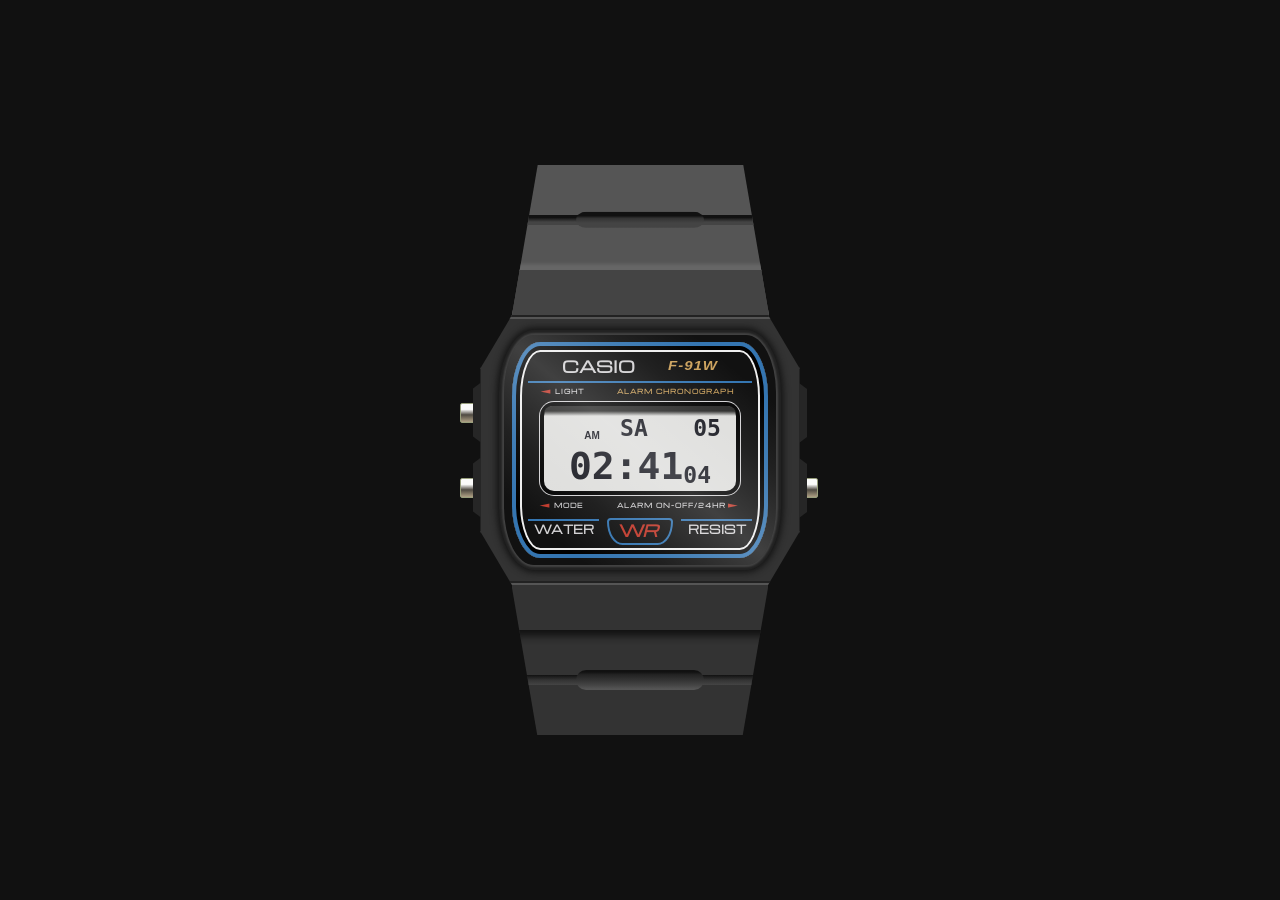
<file: index.html>
<!DOCTYPE html>
<html lang="en">
<head>
  <meta charset="UTF-8" />
  <meta name="viewport" content="width=device-width, initial-scale=1.0" />
  <title>Casio f-91w</title>
  <link rel="icon" href="public/favicon.png" />
  <link rel="preconnect" href="https://fonts.googleapis.com" />
  <link rel="preconnect" href="https://fonts.gstatic.com" crossorigin />
  <!-- Preload critical display fonts so they are ready before first paint -->
  <link rel="preload" as="font" type="font/woff2" crossorigin
        href="https://manzdev.github.io/twitch-casio/dseg7-bold.woff2" />
  <link rel="preload" as="font" type="font/woff2" crossorigin
        href="https://manzdev.github.io/twitch-casio/dseg14-bold.woff2" />
  <link rel="preload" as="style"
        href="https://fonts.googleapis.com/css2?family=Michroma&display=block" />
  <link rel="stylesheet"
        href="https://fonts.googleapis.com/css2?family=Michroma&display=block" />
  <link rel="stylesheet" href="style.css" />
</head>
<body>
  <div class="casio-app">
    <div class="container">
      <div class="casio-f91w">

        <!-- Top bracelet -->
        <div class="top bracelet">
          <div class="first band"></div>
          <div class="second band"></div>
        </div>

        <!-- Core watch -->
        <div class="core-watch-container">

          <!-- Left buttons -->
          <div class="buttons-container">
            <div class="left top button-notch"></div>
            <div class="button" id="light-btn"></div>
            <div class="space"></div>
            <div class="left bottom button-notch"></div>
            <div class="button"></div>
          </div>

          <div class="core-watch">
            <div class="crystal-screen">
              <div class="color-border">
                <div class="lcd-screen">

                  <!-- Brand header -->
                  <div class="top">
                    <div class="brand text-white">CASIO</div>
                    <div class="model text-yellow font-cursive">F-91W</div>
                  </div>

                  <!-- Display center -->
                  <div class="center">
                    <div class="inner-top">
                      <div class="action text-white font-small">
                        <span class="left arrow">◀</span> LIGHT
                      </div>
                      <div class="chronograph text-yellow font-small">
                        ALARM CHRONOGRAPH
                      </div>
                    </div>

                    <div class="inner-center" id="lcd">
                      <div class="lcd-top">
                        <span class="timemode" id="ampm"></span>
                        <span class="weekday mini" id="weekday"></span>
                        <span class="day mini" id="day"></span>
                      </div>
                      <div class="lcd-bottom">
                        <span class="time">
                          <span class="hours" id="hours"></span>
                          <span class="sep">:</span>
                          <span class="minutes" id="minutes"></span>
                        </span>
                        <span class="seconds mini" id="seconds"></span>
                      </div>
                    </div>

                    <div class="inner-bottom">
                      <div class="mode text-white font-small">
                        <span class="left arrow">◀</span> MODE
                      </div>
                      <div class="alarm text-white font-small">
                        ALARM ON-OFF/24HR <span class="right arrow">▶</span>
                      </div>
                    </div>
                  </div>

                  <!-- Water resist footer -->
                  <div class="bottom">
                    <div class="water text-white font-medium">WATER</div>
                    <div class="wr-box text-red">
                      <span>W<span class="r">R</span></span>
                    </div>
                    <div class="resist text-white font-medium">RESIST</div>
                  </div>

                </div>
              </div>
            </div>
          </div>

          <!-- Right buttons -->
          <div class="buttons-container">
            <div class="right top button-notch"></div>
            <div class="space"></div>
            <div class="right bottom button-notch"></div>
            <div class="button"></div>
          </div>

        </div>

        <!-- Bottom bracelet -->
        <div class="bottom bracelet">
          <div class="first band"></div>
          <div class="second band"></div>
        </div>

      </div>
    </div>
  </div>

  <script src="script.js"></script>
</body>
</html>
</file>
<file: style.css>
@import url('https://fonts.googleapis.com/css2?family=Michroma&display=block');

@font-face {
  font-family: "DSEG7 Classic";
  src:
    url(https://manzdev.github.io/twitch-casio/dseg7-bold.woff2) format("woff2"),
    url(https://manzdev.github.io/twitch-casio/dseg7-bold.woff) format("woff");
  font-display: block;
}

@font-face {
  font-family: "DSEG14 Classic";
  src:
    url(https://manzdev.github.io/twitch-casio/dseg14-bold.woff2) format("woff2"),
    url(https://manzdev.github.io/twitch-casio/dseg14-bold.woff) format("woff");
  font-display: block;
}

:root {
  --model-color: #333;
  --band-color: #3475b1;
  --white-color: #d3d2d4;
  --yellow-color: #cca25d;
  --lcd-background-color: #dededc;
  --lcd-color: #181921;
  --red-color: #c0392b;
  --led-color: #84fd03;
  --lcd-font: "DSEG7 Classic", monospace;
  --shine-gradient: linear-gradient(40deg, #fff0 15%, #fff2 30%, #fff6 50%, #fff2 70%, #fff0 85%);
  --casio-border-radius: 11% / 25%;
  --casio-shape: polygon(0 20%, 10% 0, 90% 0, 100% 20%, 100% 80%, 90% 100%, 10% 100%, 0 80%);
  --button-notch-shape: polygon(100% 0, 100% 100%, 0 90%, 0 10%);
}

*, *::before, *::after { box-sizing: border-box; }

body {
  margin: 0;
  font-family: Michroma, sans-serif;
  font-weight: bold;
  background: #111;
  transition: background 0.2s ease;
}

.casio-f91w, .container {
  pointer-events: none;
  user-select: none;
}

.container {
  display: flex;
  justify-content: center;
}

/* ── Utility ─────────────────────────────────────────────── */

.text-white  { color: var(--white-color); }
.text-yellow { color: var(--yellow-color); }
.text-red    { color: var(--red-color); }

.font-cursive {
  font-family: sans-serif;
  font-style: italic;
  font-weight: bolder;
  font-size: 15px;
  letter-spacing: 1px;
  transform: scale(1, 0.8);
}

.font-small  { font-size: 6px; letter-spacing: 1px; }
.font-medium { font-size: 11px; }

.mini { font-size: 23px; }

span.arrow {
  display: inline-block;
  color: var(--red-color);
  transform: scale(2, 0.75) translateX(var(--x));
}
span.arrow.left  { --x: -1px; }
span.arrow.right { --x:  1px; }

/* ── Watch shell ─────────────────────────────────────────── */

.casio-f91w {
  --width: 320px;
  --height: 270px;
  display: flex;
  flex-direction: column;
  align-items: center;
}

/* Bracelets */
.bracelet {
  width: 73%;
  height: 150px;
  background: #333;
  clip-path: polygon(0 0, 100% 0, 90% 100%, 10% 100%);
}

.bracelet.top {
  transform: scaleY(-1);
  background: #555;
}

.bracelet.top .band.first {
  box-shadow: 0 3px 3px 3px #666;
  background: #444;
}

.bracelet.top .band.second {
  background: linear-gradient(#444 0 30%, #111 75% 100%);
}

.bracelet.top .band.second::after {
  background-color: #444;
  transform: scaleY(0.8) translateY(-6px);
  background-image: linear-gradient(#444 0 30%, #333 60%, #111 75% 100%);
}

.band.first {
  height: 45px;
  box-shadow: 0 3px 8px 3px #111;
}

.band.second {
  height: 10px;
  background: linear-gradient(#111, transparent, #444);
  transform: translateY(45px);
  position: relative;
  display: flex;
  justify-content: center;
}

.band.second::after {
  content: "";
  display: block;
  background: linear-gradient(#111 10%, #222 23%, #333 50%, #444 75%, #555 95%);
  width: 50%;
  height: 20px;
  position: absolute;
  transform: translateY(-5px);
  border-radius: 25px;
}

/* Core watch container */
.core-watch-container {
  display: flex;
  justify-content: center;
  align-items: center;
  width: calc(var(--width) * 1.1);
}

/* Button notches */
.button-notch {
  width: 8px;
  height: 60px;
  background: #262626;
  clip-path: var(--button-notch-shape);
}

.button-notch + .button {
  width: 18px;
  height: 20px;
  border: 1px solid #989f7c;
  border-radius: 2px;
  position: absolute;
  z-index: -1;
  background: linear-gradient(to bottom, #fbfbfa 30%, #4f4a42 60%, #aea084);
  pointer-events: all;
  cursor: pointer;
}

.right.top.button-notch + .button,
.right.bottom.button-notch + .button {
  transform: translate(0, -40px);
}

.left.top.button-notch + .button,
.left.bottom.button-notch + .button {
  transform: translate(-12px, -40px);
}

.left.button-notch  { transform: translateX(1px); }
.right.button-notch { transform: translateX(-1px) scaleX(-1); }

.space { height: 15px; }

/* Core watch body */
.core-watch {
  width: var(--width);
  height: var(--height);
  background-color: var(--model-color);
  clip-path: var(--casio-shape);
  display: flex;
  justify-content: center;
  align-items: center;
  box-shadow:
    0 -2px 0 0 #555 inset,
    0 -3px 0 1px #222 inset,
    0  2px 0 0 #222 inset,
    0  3px 0 1px #555 inset;
}

/* Crystal screen */
.crystal-screen {
  width: calc(var(--width) * 0.85);
  height: calc(var(--height) * 0.85);
  background: #111;
  border-radius: var(--casio-border-radius);
  display: flex;
  justify-content: center;
  align-items: center;
  position: relative;
  overflow: hidden;
  box-shadow:
    0 0 2px 2px #444,
    0 0 0 5px #222,
    0 0 7px 7px #111;
}

.crystal-screen::after {
  content: "";
  display: block;
  background: var(--shine-gradient);
  width: 100%;
  height: 100%;
  position: absolute;
  opacity: 0.5;
}

/* Color border ring */
.color-border {
  width: calc(var(--width) * 0.8);
  height: calc(var(--height) * 0.8);
  border-radius: var(--casio-border-radius);
  box-shadow:
    0 0 0  4px var(--band-color) inset,
    0 0 0  8px #000 inset,
    0 0 0 10px #eee inset;
}

/* ── LCD screen ──────────────────────────────────────────── */

.lcd-screen {
  display: flex;
  flex-direction: column;
  align-items: center;
}

.lcd-screen .top {
  margin-top: 12px;
  display: flex;
  justify-content: space-evenly;
  align-items: center;
  width: calc(var(--width) * 0.7);
  border-bottom: 2px solid var(--band-color);
  padding-bottom: 4px;
}

.lcd-screen .center {
  display: flex;
  flex-direction: column;
  align-items: center;
  width: calc(var(--width) * 0.65);
}

.inner-top {
  display: flex;
  justify-content: space-between;
  padding-top: 4px;
  width: 90%;
}

.inner-center {
  box-sizing: content-box;
  line-height: 1.1;
  font-family: var(--lcd-font);
  font-size: 38px;
  width: calc(var(--width) * 0.6);
  height: 75px;
  background: var(--lcd-background-color);
  color: var(--lcd-color);
  border-radius: 10px;
  box-shadow:
    0 0 0 4px #000,
    0 0 0 5px var(--white-color);
  margin: 10px 0;
  padding-top: 10px;
  display: flex;
  flex-direction: column;
  transition: background-image 0.25s;
  position: relative;
}

.inner-center::before {
  content: "";
  display: block;
  background: linear-gradient(#292928 50%, transparent);
  border-radius: 8px 8px 0 0;
  width: 100%;
  height: 10px;
  position: absolute;
  top: 0;
}

.inner-center.on {
  background:
    radial-gradient(circle at 50% 50%, var(--led-color) 80%, transparent 100%),
    linear-gradient(#999 8%, var(--lcd-background-color) 11%);
}

.lcd-top {
  display: flex;
  justify-content: space-around;
}

.lcd-top .timemode {
  font-family: sans-serif;
  font-size: 10px;
  align-self: flex-end;
  transform: translate(20px);
}

.lcd-top .weekday {
  font-family: "DSEG14 Classic", monospace;
}

.lcd-top .day {
  transform: translateX(5px);
}

.lcd-bottom {
  display: flex;
  justify-content: center;
  padding-top: 5px;
}

.lcd-bottom .time {
  display: flex;
}

.lcd-bottom .seconds {
  align-self: flex-end;
}

.inner-bottom {
  display: flex;
  justify-content: space-evenly;
  width: calc(var(--width) * 0.8);
}

.lcd-screen .bottom {
  display: flex;
  justify-content: space-between;
  align-items: flex-end;
  gap: 8px;
  width: calc(var(--width) * 0.7);
}

.lcd-screen .bottom .water,
.lcd-screen .bottom .resist {
  flex: 1;
  display: flex;
  flex-direction: column;
  align-items: center;
}

.lcd-screen .bottom .water::before,
.lcd-screen .bottom .resist::before {
  content: "";
  display: block;
  border-top: 2px solid var(--band-color);
  width: 100%;
}



.wr-box {
  letter-spacing: -3px;
  border: 2px solid var(--band-color);
  padding: 0 16px 0 10px;
  border-radius: 5px 5px 20px 20px / 5px 5px 30px 30px;
  transform: translate(0, 8px);
  font-weight: 900;
}

.wr-box > span {
  display: inline-block;
  transform: translate(0, -2px);
}

.wr-box .r {
  font-style: italic;
}

.buttons-container {
  position: relative;
  z-index: 10;
}

/* ── App wrapper ── */

.casio-app {
  min-height: 100vh;
  display: flex;
  flex-direction: column;
  align-items: center;
  justify-content: center;
}
</file>
